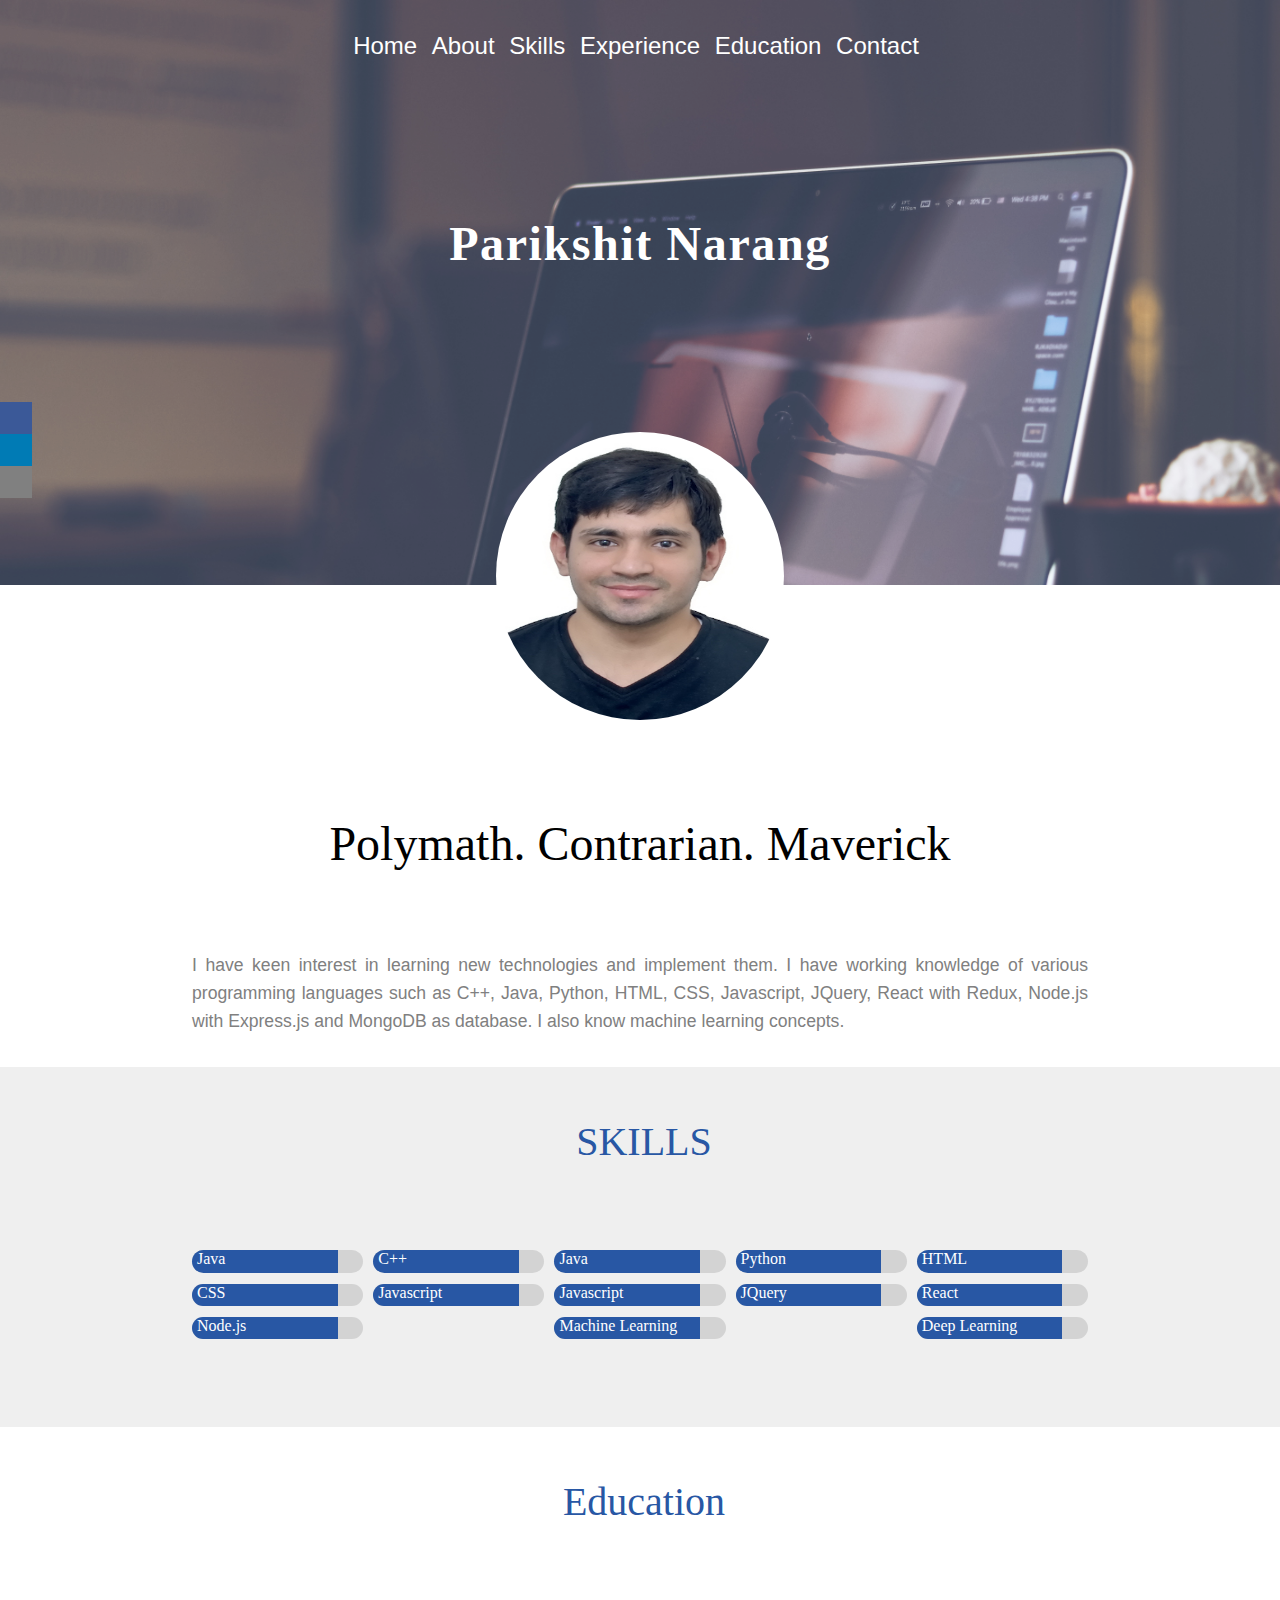
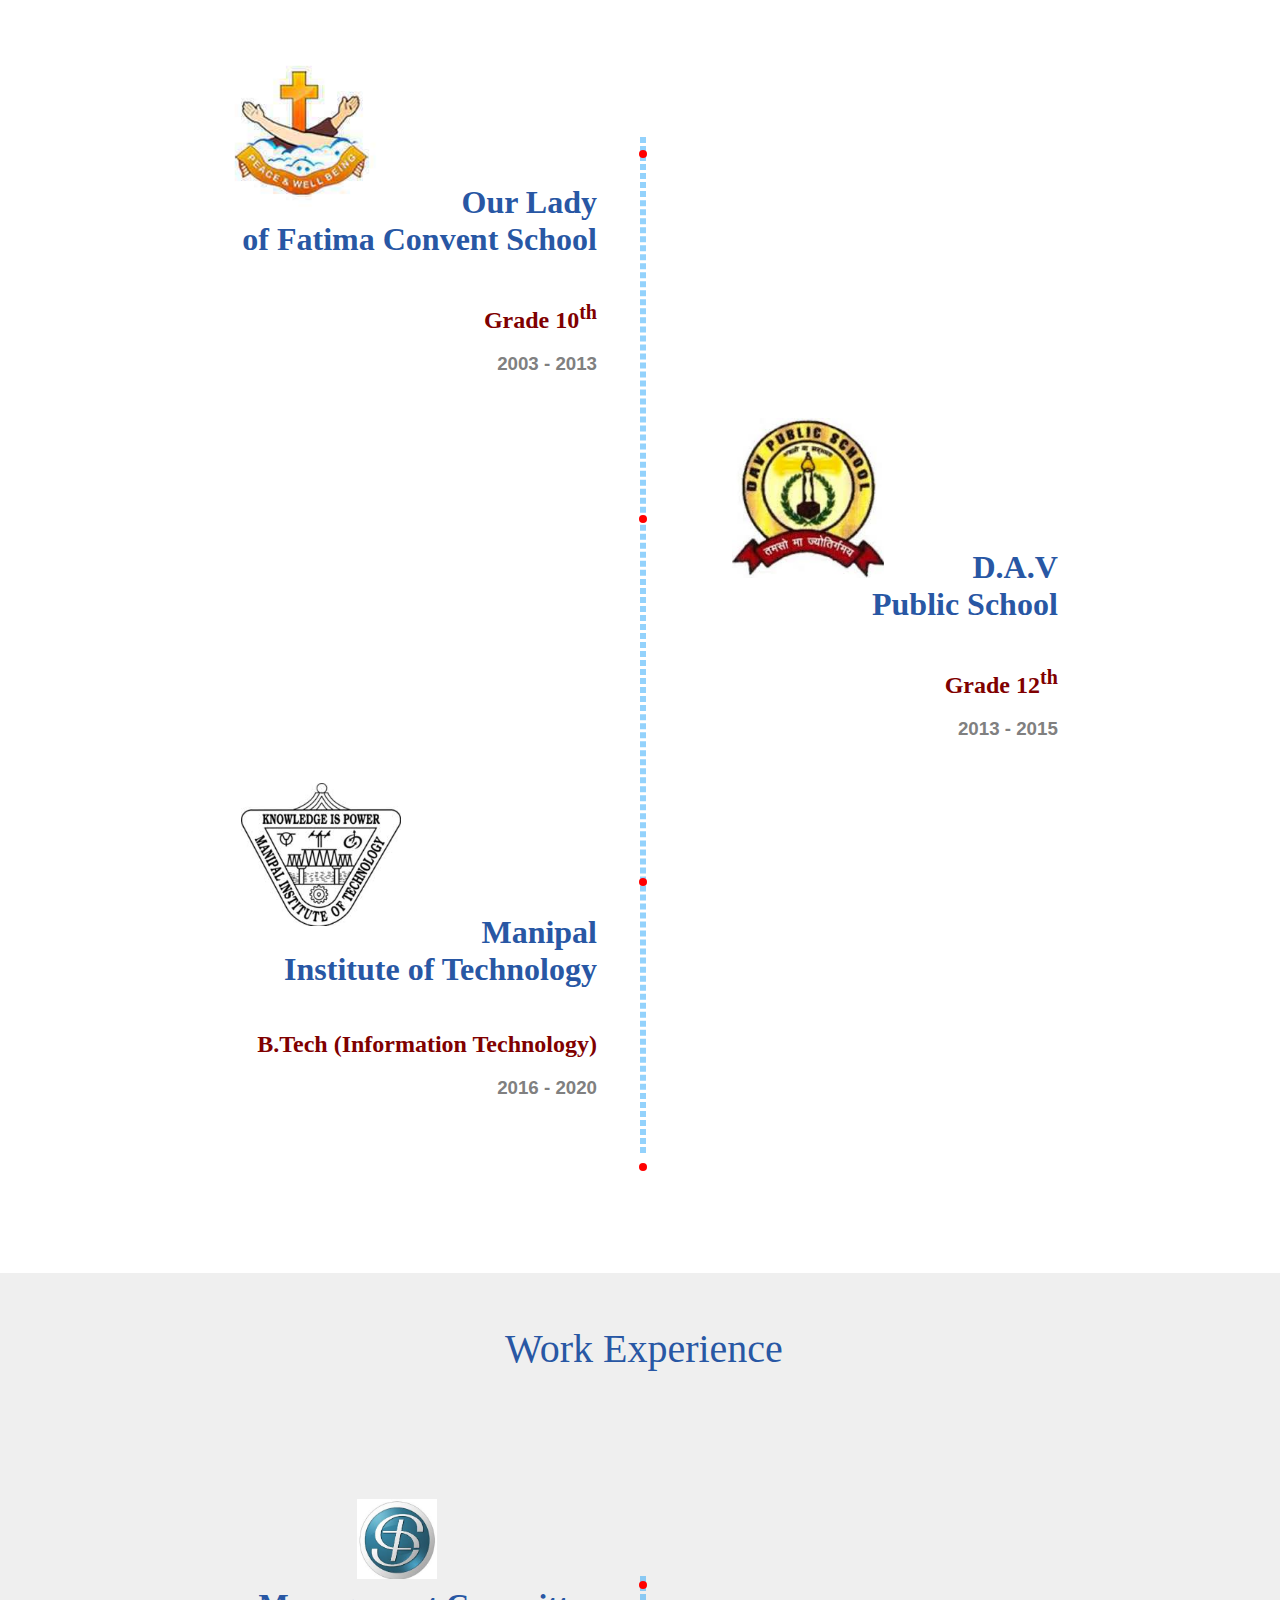
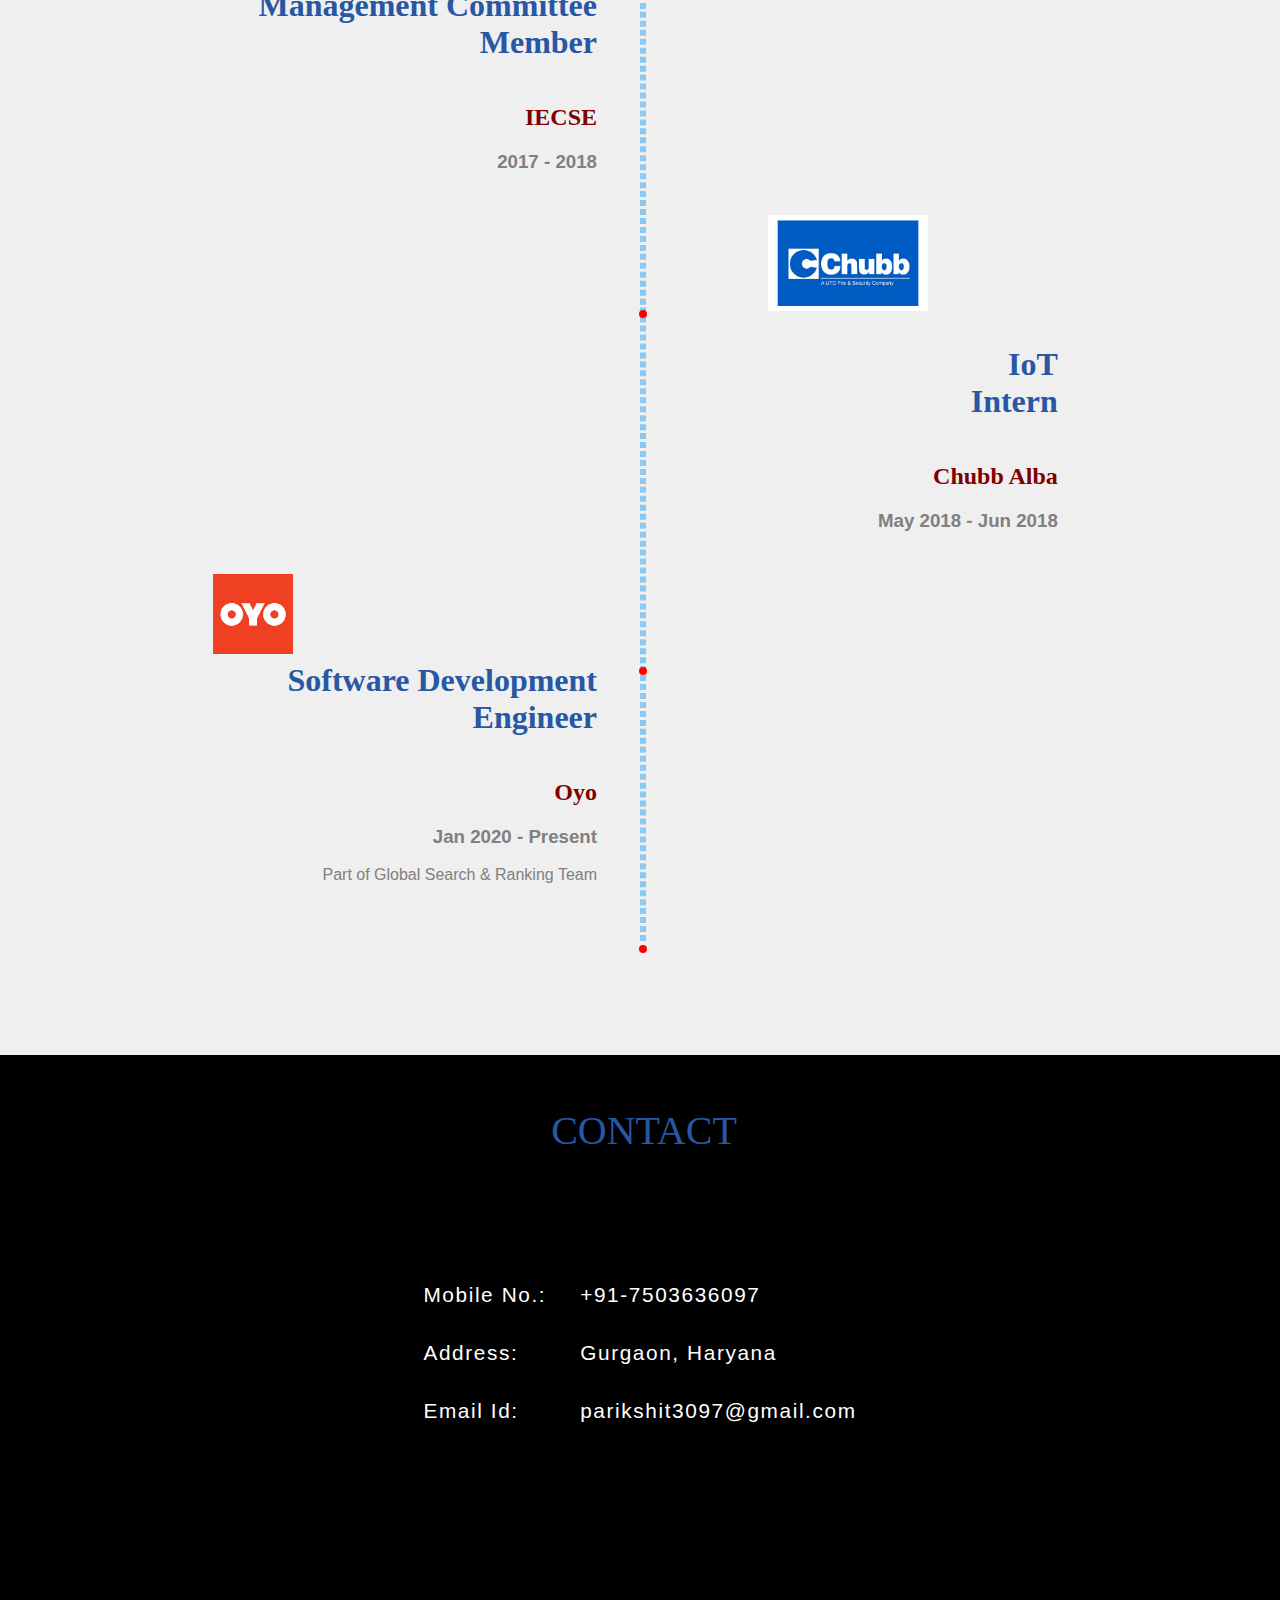
<file: index.html>
<!DOCTYPE html>
<html lang="en">
<head>
    <meta charset="UTF-8">
    <meta name="viewport" content="width=device-width, initial-scale=1.0">
    <meta name="keywords" content="parikshit, narang, coder">
    <title>Parikshit Narang</title>
    <link rel="stylesheet" href="style.css">
    <link rel="stylesheet" href="https://pro.fontawesome.com/releases/v5.10.0/css/all.css" integrity="sha384-AYmEC3Yw5cVb3ZcuHtOA93w35dYTsvhLPVnYs9eStHfGJvOvKxVfELGroGkvsg+p" crossorigin="anonymous"/>
</head>
<body>

    <header id="body-header">
        <nav>
            <ul class="horizontal-list text-center nav-menu">
                <li>
                    <a href="#">Home</a>
                </li>
                <li>
                    <a href="#about">About</a>
                </li>
                <li>
                    <a href="#skills">Skills</a>
                </li>
                <li>
                    <a href="#experience">Experience</a>
                </li>
                <li>
                    <a href="#education">Education</a>
                </li>
                <li>
                    <a href="#contact">Contact</a>
                </li>
            </ul>
        </nav>
        <div id="name-social-container">
            <div class="text-center">
                <h1 id="my-name">
                        Parikshit Narang
                </h1>
            </div>
            <div>
                <ul class="horizontal-list text-center social-icons">
                        <li>
                            <a href="https://www.linkedin.com/in/parikshit-narang/"><i class="fab fa-linkedin-in"></i></a>
                        </li>
                        <li>
                            <a href="https://github.com/Parikshit97"><i class="fab fa-github"></i></a>
                        </li>
                        <li>
                            <a href="https://www.facebook.com/parikshit.narang.5"><i class="fab fa-facebook"></i></a>
                        </li>
                </ul>
            </div>
        </div>
    </header>

    <main>
        <section id="about">
            <div id="my-image">
                <img src="./static/myimg.JPG" alt="" srcset="">
            </div>
            <p id="my-desc1" class="text-center">
                Polymath. Contrarian. Maverick
            </p>
            <p id="my-desc2" class="text-center">
                I have keen interest in learning new technologies and implement them. I have working knowledge of various programming languages such as C++, Java, Python, HTML,
                CSS, Javascript, JQuery, React with Redux, Node.js with Express.js and MongoDB as database. I also know machine learning concepts.
            </p>
        </section>
        <section id="skills">
            <h1 class="section-heading mb75px"> 
                <span>
                    <i class="fas fa-chalkboard-teacher"></i>
                </span>
                <span>
                    SKILLS
                </span>
            </h1>
            <div class="skills-display">
                <div class="skill-progress">
                    <div class="eighty-five-percent mb-blue">
                        <div class="skill-name">
                                <span>Java</span>
                        </div>
                    </div>
                    </div>

                    <div class="skill-progress">
                        <div class="eighty-five-percent mb-blue">
                            <div class="skill-name">
                                    <span>C++</span>
                            </div>
                        </div>
                    </div>

                    <div class="skill-progress">
                        <div class="eighty-five-percent mb-blue">
                            <div class="skill-name">
                                    <span>Java</span>
                            </div>
                        </div>
                    </div>

                    <div class="skill-progress">
                        <div class="eighty-five-percent mb-blue">
                            <div class="skill-name">
                                    <span>Python</span>
                            </div>
                        </div>
                    </div>

                    <div class="skill-progress">
                        <div class="eighty-five-percent mb-blue">
                            <div class="skill-name">
                                    <span>HTML</span>
                            </div>
                        </div>
                    </div>

                    <div class="skill-progress">
                        <div class="eighty-five-percent mb-blue">
                            <div class="skill-name">
                                    <span>CSS</span>
                            </div>
                        </div>
                    </div>

                    <div class="skill-progress">
                        <div class="eighty-five-percent mb-blue">
                            <div class="skill-name">
                                    <span>Javascript</span>
                            </div>
                        </div>
                    </div>

                    <div class="skill-progress">
                        <div class="eighty-five-percent mb-blue">
                            <div class="skill-name">
                                    <span>Javascript</span>
                            </div>
                        </div>
                    </div>

                    <div class="skill-progress">
                        <div class="eighty-five-percent mb-blue">
                            <div class="skill-name">
                                    <span>JQuery</span>
                            </div>
                        </div>
                    </div>

                    <div class="skill-progress">
                        <div class="eighty-five-percent mb-blue">
                            <div class="skill-name">
                                    <span>React</span>
                            </div>
                        </div>
                    </div>

                    <div class="skill-progress">
                        <div class="eighty-five-percent mb-blue">
                            <div class="skill-name">
                                    <span>Node.js</span>
                            </div>
                        </div>
                    </div>

                    <div class="skill-progress">
                        <div class="eighty-five-percent mb-blue">
                            <div class="skill-name">
                                    <span>Machine Learning</span>
                            </div>
                        </div>
                    </div>

                    <div class="skill-progress">
                        <div class="eighty-five-percent mb-blue">
                            <div class="skill-name">
                                    <span>Deep Learning</span>
                            </div>
                        </div>
                    </div>
                </div>
        </section>
    
        <section id="education">
            <h1 class="section-heading mb75px">
                <span>
                    <i class="fas fa-briefcase"></i>
                </span>
                <span>
                    Education
                </span>
            </h1>
            <div class="timeline">
                 <div class="timeline-box">
                     <h4 id="olf" class="">Our Lady of Fatima Convent School</h4>
                     <h2 class="company-name">Grade 10<sup>th</sup></h2>
                     <h3 class="time">2003&nbsp;-&nbsp;2013</h3>
                     <p class="role-desc"></p>
                 </div>
                 <div class="timeline-box">
                     <h4 id="dav" class="">D.A.V Public School</h4>
                     <h2 class="company-name">Grade 12<sup>th</sup></h2>
                     <h3 class="time">2013&nbsp;-&nbsp;2015</h3>
                     <p class="role-desc"></p>
                 </div>
                 <div class="timeline-box">
                     <h4 id="mit" class="">Manipal Institute of Technology</h4>
                     <h2 class="company-name">B.Tech (Information Technology)</h2>
                     <h3 class="time">2016&nbsp;-&nbsp;2020</h3>
                     <p class="role-desc"></p>
                 </div>
                 <div class="timeline-box">
 
                 </div>
                 <div class="timeline-divider">
                         <div class="timeline-traveller">
                             <i class="fas fa-plane"></i>
                         </div>
                 </div>
            </div>
        </section>
        <section id="experience">
           <h1 class="section-heading mb75px">
               <span>
                   <i class="fas fa-briefcase"></i>
               </span>
               <span>
                   Work Experience
               </span>
           </h1>
           <div class="timeline">
                <div class="timeline-box">
                    <h4 id="iecse" class="">Management Committee Member</h4>
                    <h2 class="company-name">IECSE</h2>
                    <h3 class="time">2017&nbsp;-&nbsp;2018</h3>
                    <p class="role-desc"></p>
                </div>
                <div class="timeline-box">
                    <h4 id="chubb-alba" class="">IoT Intern</h4>
                    <h2 class="company-name">Chubb Alba</h2>
                    <h3 class="time">May&nbsp;2018&nbsp;-&nbsp;Jun&nbsp;2018</h3>
                    <p class="role-desc"></p>
                </div>
                <div class="timeline-box">
                    <h4 id="sde-oyo" class="">Software Development Engineer</h4>
                    <h2 class="company-name">Oyo</h2>
                    <h3 class="time">Jan&nbsp;2020&nbsp;-&nbsp;Present</h3>
                    <p class="role-desc">Part of Global Search & Ranking Team</p>
                </div>
                <div class="timeline-box">

                </div>
                <div class="timeline-divider">
                        <div class="timeline-traveller">
                            <i class="fas fa-plane"></i>
                        </div>
                </div>
           </div>
        </section>
        
        <section id="contact">
            <h1 class="section-heading"> 
                <span>
                    <i class="fad fa-id-card-alt"></i>
                </span>
                <span>
                    CONTACT
                </span>
            </h1>

            <div style="color: white; font-size: 1.3rem; padding: 5rem; font-family: Arial, Helvetica, sans-serif;">

                    <table>
                        <tr>
                            <td>Mobile No.:</td>
                            <td>+91-7503636097</td>
                        </tr>
                        <tr>
                            <td>Address:</td>
                            <td>Gurgaon, Haryana</td>
                        </tr>
                        <tr>
                            <td>Email Id:</td>
                            <td>parikshit3097@gmail.com</td>
                        </tr>
                    </table>
            </div>
        </section>
    </main>

    <div class="icon-bar">
        <a href="https://www.facebook.com/parikshit.narang.5" class="facebook"><i class="fab fa-facebook"></i></a>
        <a href="https://www.linkedin.com/in/parikshit-narang/" class="linkedin"><i class="fab fa-linkedin-in"></i></a>        
        <a href="https://github.com/Parikshit97" class="github"><i class="fab fa-github"></i></a>
      </div>

    <script src="https://code.jquery.com/jquery-3.5.1.slim.min.js" integrity="sha384-DfXdz2htPH0lsSSs5nCTpuj/zy4C+OGpamoFVy38MVBnE+IbbVYUew+OrCXaRkfj" crossorigin="anonymous"></script>
    <script src="https://cdn.jsdelivr.net/npm/popper.js@1.16.0/dist/umd/popper.min.js" integrity="sha384-Q6E9RHvbIyZFJoft+2mJbHaEWldlvI9IOYy5n3zV9zzTtmI3UksdQRVvoxMfooAo" crossorigin="anonymous"></script>
    <script src="https://stackpath.bootstrapcdn.com/bootstrap/4.5.0/js/bootstrap.min.js" integrity="sha384-OgVRvuATP1z7JjHLkuOU7Xw704+h835Lr+6QL9UvYjZE3Ipu6Tp75j7Bh/kR0JKI" crossorigin="anonymous"></script>
    <script src="https://ajax.googleapis.com/ajax/libs/jquery/3.3.1/jquery.min.js"></script>
<script>
$(document).ready(function(){
  // Add smooth scrolling to all links
  $("a").on('click', function(event) {

    // Make sure this.hash has a value before overriding default behavior
    if (this.hash !== "") {
      // Prevent default anchor click behavior
      event.preventDefault();

      // Store hash
      var hash = this.hash;

      // Using jQuery's animate() method to add smooth page scroll
      // The optional number (800) specifies the number of milliseconds it takes to scroll to the specified area
      $('html, body').animate({
        scrollTop: $(hash).offset().top
      }, 800, function(){

        // Add hash (#) to URL when done scrolling (default click behavior)
        window.location.hash = hash;
      });
    } // End if
  });
});
</script>
</body>
</html>
</file>
<file: style.css>
body{
    margin: 0px;
}

/* Body Header */
#body-header{
    height: 65vh;
    background-image: url(static/bg-img.jpg);
    background-size: cover;
    background-position: center;
    opacity: 0.8;
    background-attachment: fixed;
}

/* Horizontal Lists */
.horizontal-list{
    list-style: none;
    padding-left: 0px;
    margin: 0px;
}

.horizontal-list li{
    display: inline-block;
    margin: 0px 8px 8px 0px;
    font-weight: 500;
}


.horizontal-list li a{
    color: white;
    text-decoration: none;
}

.nav-menu{
    font-family: Arial, Helvetica, sans-serif;
    font-size: 1.5rem;
    position: relative;
    top: 2rem;
}

.nav-menu li a{
    transition: color 0.5s, border-bottom 1s;
}

.nav-menu li a:hover{
    color: lightgray;
    border-bottom: 1px solid white;
}

.text-center{
    text-align: center;
}

/* Name and Social Icons */
#name-social-container{
    margin-top: 20vh;
}

#my-name{
    font-size: 3rem;
    letter-spacing: 0.1rem;
    color: white;
    font-weight: 700;
    margin-bottom: 0.5rem;
}

.social-icons li a i{
    padding: 10px;
    font-size: 1.5rem;
    border-radius: 50%;
    transition: box-shadow 1s;
}

.social-icons li a i:hover{
    box-shadow: 0px 0px 6px 4px rgba(230, 196, 196, 0.3);
}

section{
    width: 100%;
    display: flex;
    flex-direction: column;
    align-items: center;
}

section:nth-child(2n){
    background-color: #9e9b9b29;
}

section:nth-child(2n+1){
    background-color: white;
}

/* About section */
#about{
    height: auto;
    width: 100%;
    position: relative;
}

#my-image{
    height: 18rem;
    width: 18rem;
    margin: auto;
    margin-top: -17vh;
}

#my-image img{
    height: 100%;
    width: 100%;
    border-radius: 50%;
}

#my-desc1{
    font-size: 3rem;
    padding-top: 3rem;
}

#my-desc2{
    width: 70%;
    height: 100%;
    font-size: 1.1rem;
    padding: 2rem;
    text-align: justify;
    font-family: Arial, Helvetica, sans-serif;
    color: gray;
    line-height: 28px;
    font-weight: 100;
    margin: auto;
}

.section-heading{
    width: auto;
    padding: 20px 10px 10px;
    font-weight: 400;
}

.section-heading span{
    font-size: 40px;
    color: #2857a4;
    display: inline-block;
    padding-top: 10px;
    margin-right: 0.5rem
}

/* Skills Section */
#skills{
    height: 40vh;
}
.skills-display{
    width: 70%;
    height: 100px;
    display: flex;
    flex-direction: row;
    flex-wrap: wrap;
    justify-content: space-between;
}

.mb75px{
    margin-bottom: 75px;
}

.mb-blue{
    background-color: #2857a4;
}

.text-highlight{
    color: #2857a4;
    font-weight: 600;
}

.skill-progress{
    width: 7rem;
    height: 1.4rem;
    background-color: lightgray;
    border-radius: 0.8rem;
    flex: 0 1 calc(20% - 8px);
}

.skill-progress>div{
    border-radius: 20px 0px 0px 20px;
}

.skill-name span{
    color: white;
    font-size: 1rem;
    margin-left: 5px;
}

.timeline{
    position: relative;
    width: 75%;
    /* border: 2px solid black; */
}

.timeline-box{
    position: relative;
    margin: 5px;
    width: 40%;
    left: 5%;
    min-height: 150px;
    /* border: 2px solid black; */
}

.timeline-box:nth-child(2n){
    left: 53%;
}

.timeline-divider{
    position: absolute;
    height: 80%;
    width: 0;
    border: 3px dashed #0096fa6b;
    top: 10%;
    left: 50%;
}

.timeline-traveller{
    font-size: 3.5rem;
    position: sticky;
    top: 25%;
    transform: rotate(90deg);
}

.timeline-box:nth-child(2n)::after{
    content:'';
    position: absolute;
    top: 30%;
    left: -9%;
    border-radius: 50%;
    width: 0.5rem;
    height: 0.5rem;
    background-color: red;
    z-index: 1;
}

.timeline-box:nth-child(2n+1)::after{
    content:'';
    position: absolute;
    top: 30%;
    right: -13%;
    border-radius: 50%;
    width: 0.5rem;
    height: 0.5rem;
    background-color: red;
    z-index: 1;
}

.eighty-five-percent{
    width: 85%;
    height: inherit;
}

#sde-oyo{
    text-align: right;
    font-size: 2rem;
    color: #2857a4;
}

#sde-oyo::before{
    content: '';
    background-image: url(static/oyo.png);
    background-size: contain;
    display: inline-block;
    height: 5rem;
    width: 5rem;
    margin-right: 25rem;
}

.company-name{
    text-align: right;
    color: maroon;
}

.time{
    text-align: right;
    font-family: Arial, Helvetica, sans-serif;
    color: gray;
}

.role-desc{
    text-align: right;
    font-family: Arial, Helvetica, sans-serif;
    color: gray;
}

#iecse{
    text-align: right;
    font-size: 2rem;
    color: #2857a4;
}

#iecse::before{
    content: '';
    background-image: url(static/iecse.jpeg);
    background-size: contain;
    display: inline-block;
    height: 5rem;
    width: 5rem;
    margin-right: 10rem;
}

#chubb-alba{
    text-align: right;
    font-size: 2rem;
    color: #2857a4;
}

#chubb-alba::before{
    content: '';
    background-image: url(static/chubb.jpg);
    background-size: contain;
    background-repeat: no-repeat;
    display: inline-block;
    height: 10rem;
    width: 10rem;
    margin-right: 5rem;
}

#olf{
    text-align: right;
    font-size: 2rem;
    color: #2857a4;
}

#olf::before{
    content: '';
    background-image: url(static/olf.jpg);
    background-size: contain;
    background-repeat: no-repeat;
    display: inline-block;
    height: 10rem;
    width: 10rem;
    margin-right: 5rem;
}

#dav{
    text-align: right;
    font-size: 2rem;
    color: #2857a4;
}

#dav::before{
    content: '';
    background-image: url(static/dav.jpeg);
    background-size: contain;
    background-repeat: no-repeat;
    display: inline-block;
    height: 10rem;
    width: 10rem;
    margin-right: 5rem;
}

#mit{
    text-align: right;
    font-size: 2rem;
    color: #2857a4;
}

#mit::before{
    content: '';
    background-image: url(static/mit.jpeg);
    background-size: contain;
    background-repeat: no-repeat;
    display: inline-block;
    height: 10rem;
    width: 10rem;
    margin-right: 5rem;
}

/* Contacts Section */
#contact{
    height: 65vh;
    width: 100%;
    background-color: black;
}

#card{
    width: 100%;
    height: 65vh;
}

#card div{
    width: 50%;
    /* border: 2px solid white; */
}

td{
    padding: 1rem;
    letter-spacing: 0.1rem;
}

 /* Fixed/sticky icon bar (vertically aligned 50% from the top of the screen) */
 .icon-bar {
    position: fixed;
    top: 50%;
    -webkit-transform: translateY(-50%);
    -ms-transform: translateY(-50%);
    transform: translateY(-50%);
  }
  
  /* Style the icon bar links */
  .icon-bar a {
    display: block;
    text-align: center;
    padding: 16px;
    transition: all 0.3s ease;
    color: white;
    font-size: 20px;
  }
  
  /* Style the social media icons with color, if you want */
  .icon-bar a:hover {
    background-color: #000;
  }
  
  .facebook {
    background: #3B5998;
    color: white;
  }
  
  .twitter {
    background: #55ACEE;
    color: white;
  }
  
  .google {
    background: #dd4b39;
    color: white;
  }
  
  .linkedin {
    background: #007bb5;
    color: white;
  }
  
  .github {
    background: gray;
    color: white;
  }
</file>
